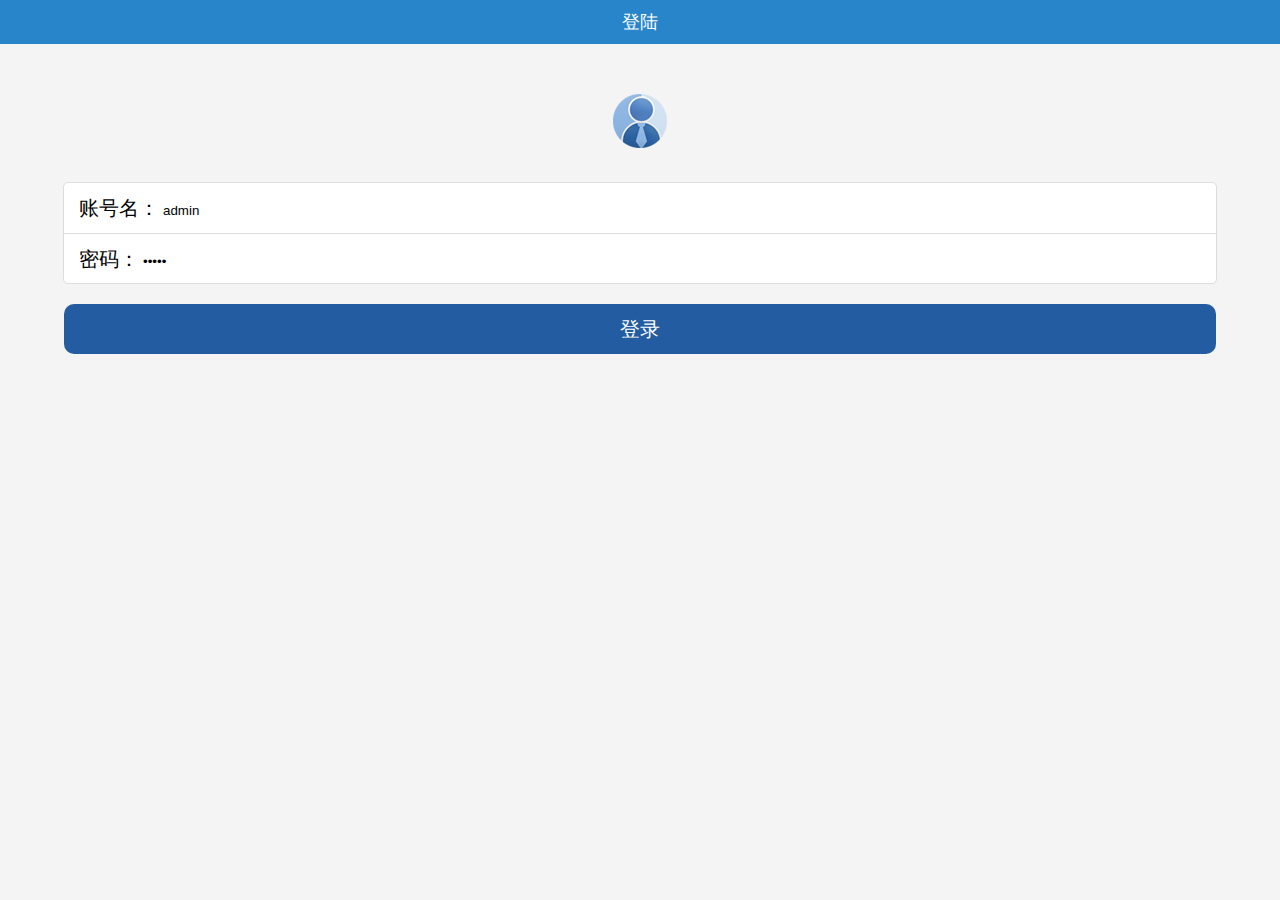
<file: index.html>
<!DOCTYPE html>
<html lang="en">
<head>

    <meta charset="UTF-8" name="viewport"content="width=device-width,initial-scale=1,user-scalable=no">
    <title>胥晓东</title>

    <link rel="short icon" href="Resource/icon.png">

    <link rel="stylesheet" href="ExternalStlye.css">

    <style>
        .i_head_div{
            text-align: center;
        }

        .i_head_div img{
            margin-top: 50px;
        }

        .i_inner_div{
            border: 1px solid #dddddd;
            border-radius: 5px;
            width: 90%;
            margin:0 auto;
            background: white;
            height:100px;
            margin-top: 30px;
        }



        .i_inner_div div{
            height: 50px;
        }

        .i_inner_div div span{
            padding-left: 15px;
            font-size: 20px;
            line-height: 50px;
        }

        .i_login_div {
            height: 50px;
            background: rgb(36, 92, 161);
            width: 90%;
            margin: 0 auto;
            border-radius: 10px;
            margin-top: 20px;

            text-align: center;
        }


        .i_login_div input{
            font-size: 20px;
            color: white;

            line-height: 50px;

            text-align: center;
        }

        input{outline: medium;background-color:transparent; border: 0; }


    </style>

</head>


<body>





<header>
    <span>登陆</span>
</header>

<div class="i_head_div">
    <img src="Resource/head.png" alt="">
</div>


<form action="">
    <div class="i_inner_div">

        <div style="border-bottom: 1px solid #dddddd">
            <span>账号名：</span>
            <input id="i_account" type="text" value="admin"><br>
        </div>

        <div>
            <span>密码：</span>
            <input id="i_pwd" type="password" value="admin"><br>
        </div>

    </div>

    <div class="i_login_div">
        <input id="i_btn" type="button" value="登录">
    </div>

</form>

<script>

       var btn = document.getElementById("i_btn");
        btn.onclick = function() {
            var userName = encodeURIComponent(document.getElementById("i_account").value);

            var pwd = encodeURIComponent(document.getElementById("i_pwd").value);

            /*            if(userName == "admin" && pwd == "admin"){
                location.href = "DropletService.html";
            }else {
                location.href = "http://www.baidu.com";
            }*/


            /*    第一步*/
            var xhr = new XMLHttpRequest();
            /*    第二步*/
            xhr.open('post', 'https://mockapi.eolinker.com/2ZhGVxjacb39010e6753bd9c02ee803e6e3bfeab6e8007c/login')

            xhr.setRequestHeader("content-type", "application/x-www-form-urlencoded");

            //第三步//
            var par="username=" + userName + "&pwd=" + pwd;
            xhr.send(par);
            //第四步//
            xhr.onreadystatechange = function () {
                if (xhr.readyState == 4 && xhr.status == 200) {
                    var responseDate = JSON.parse(xhr.responseText);
                    var str = responseDate.data;
                    if (str == "登录成功") {
                        location.href = "DropletService.html";
                    } else {
                        alert(str);
                    }
                }
            }

        }
/*    function sum(a, b){
        var c=a+b;
        alert("函数调用到了")
        return c;
    }

    var sum1 = function (a,b) {
        var c=a+b;
        alert("函数调用到了，呵呵")
        return c;
    }

    var btn = document.getElementById("i_btn");
    btn.onclick = function (a,b) {
        var c=a+b;
        alert("函数调用到了,哈哈")
        return c;
    }*/
</script>

</body>
</html>
</file>
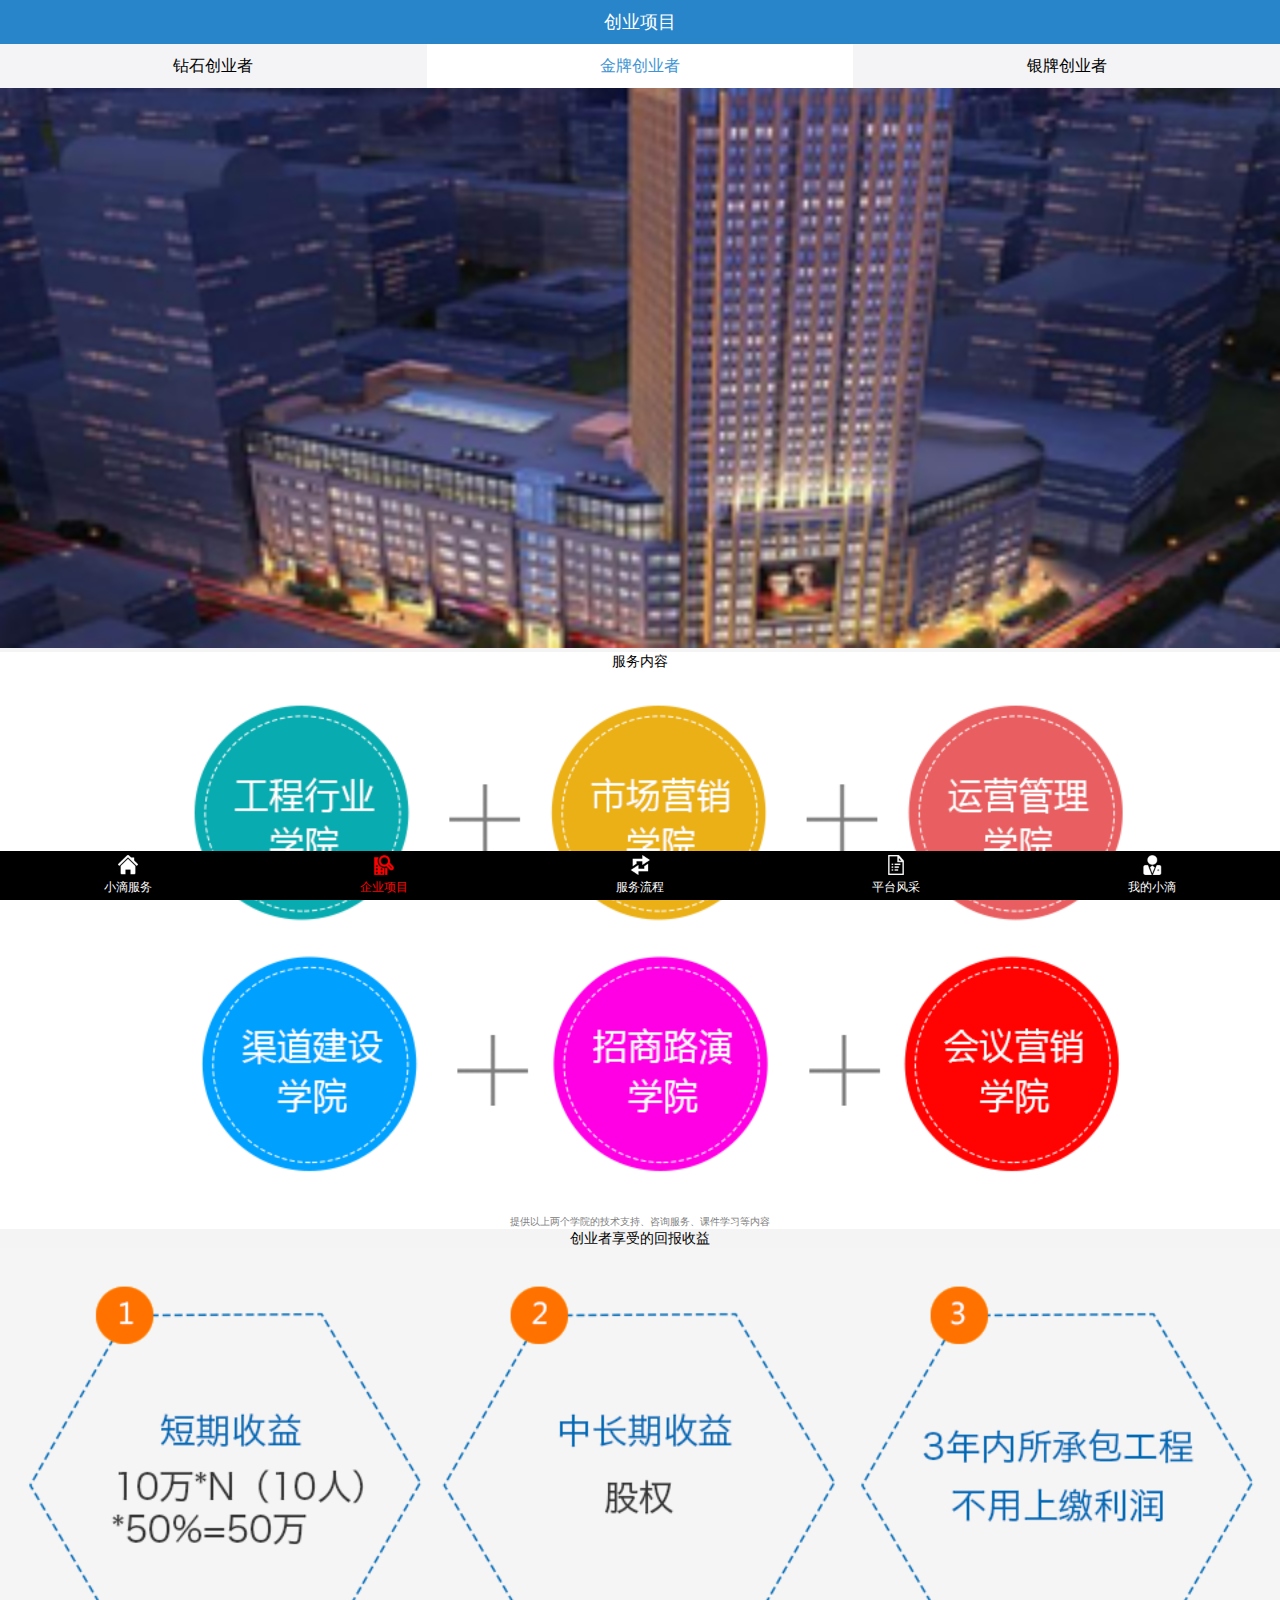
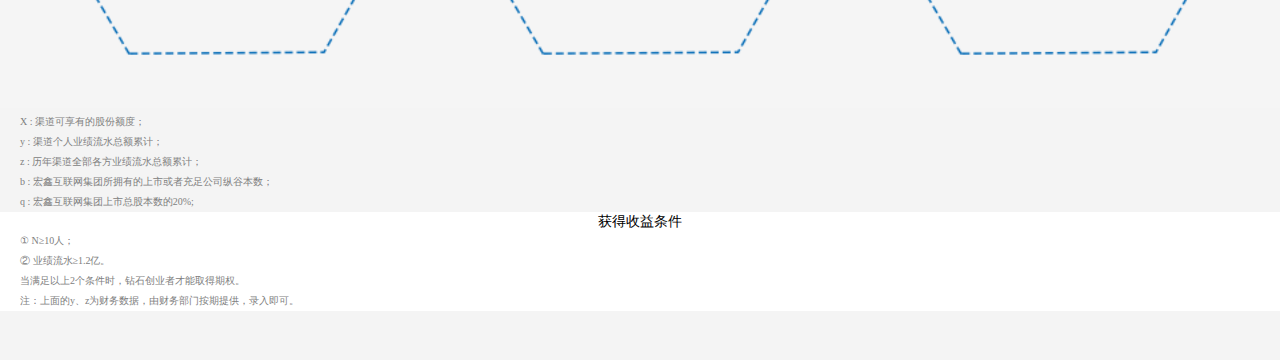
<file: BusincessProcessGold.html>
<!DOCTYPE html>
<html lang="en">
<head>
    <meta charset="UTF-8" name="viewport"content="width=device-width,initial-scale=1,user-scalable=no">
    <title>胥晓东</title>

    <link rel="short icon" href="Resource/icon.png">

    <link rel="stylesheet" href="ExternalStlye.css">


    <style>


        }
    </style>

</head>


<body>



<header>
    <span>创业项目</span>
</header>

<section class="BP_first_section">
    <a href="BusinessProject.html"><span>钻石创业者</span></a>
    <a style="background: white" href=""><span style="color: rgb(63, 149, 211)">金牌创业者</span></a>
    <a href="BusincessProjectSliver.html"><span>银牌创业者</span></a>
</section>

<section class="DS_second_section">
    <img class="BP_first_img" src="Resource/banner21.png" alt="请看一下网络">
</section>


<div class="BP_external_div">
    <span class="BP_span">服务内容</span>
    <img class="BP_img" src="Resource/30w_1.png" alt="">
    <p class="BP_first_p">提供以上两个学院的技术支持、咨询服务、课件学习等内容</p>
</div>


<div class="BP_external_div_sec">
    <span class="BP_span">创业者享受的回报收益</span>
    <img class="BP_img" src="Resource/30w_2.png" alt="">
    <div class="BP_inner_div">
        <p>X : 渠道可享有的股份额度；</p>
        <p>y : 渠道个人业绩流水总额累计；</p>
        <p>z : 历年渠道全部各方业绩流水总额累计；</p>
        <p>b : 宏鑫互联网集团所拥有的上市或者充足公司纵谷本数；</p>
        <p>q : 宏鑫互联网集团上市总股本数的20%;</p>
    </div>
</div>

<div class="BP_external_div">
    <span class="BP_span">获得收益条件</span>
    <div class="BP_inner_div">
        <p>① N≥10人；</p>
        <p>② 业绩流水≥1.2亿。</p>
        <p>当满足以上2个条件时，钻石创业者才能取得期权。</p>
        <p>注：上面的y、z为财务数据，由财务部门按期提供，录入即可。</p>
    </div>
</div>



<footer>
    <a href="DropletService.html"><img src="Resource/nav10.png" alt=""><span>小滴服务</span></a>
    <a href=""><img src="Resource/nav21.png" alt=""><span style="color :red">企业项目</span></a>
    <a href="ServiceProcess.html"><img src="Resource/nav30.png" alt=""><span>服务流程</span></a>
    <a href="PlatformMien.html"><img src="Resource/nav40.png" alt=""><span>平台风采</span></a>
    <a href="MyDroplet.html"><img src="Resource/nav50.png" alt=""><span>我的小滴</span></a>
</footer>


</body>
</html>
</file>
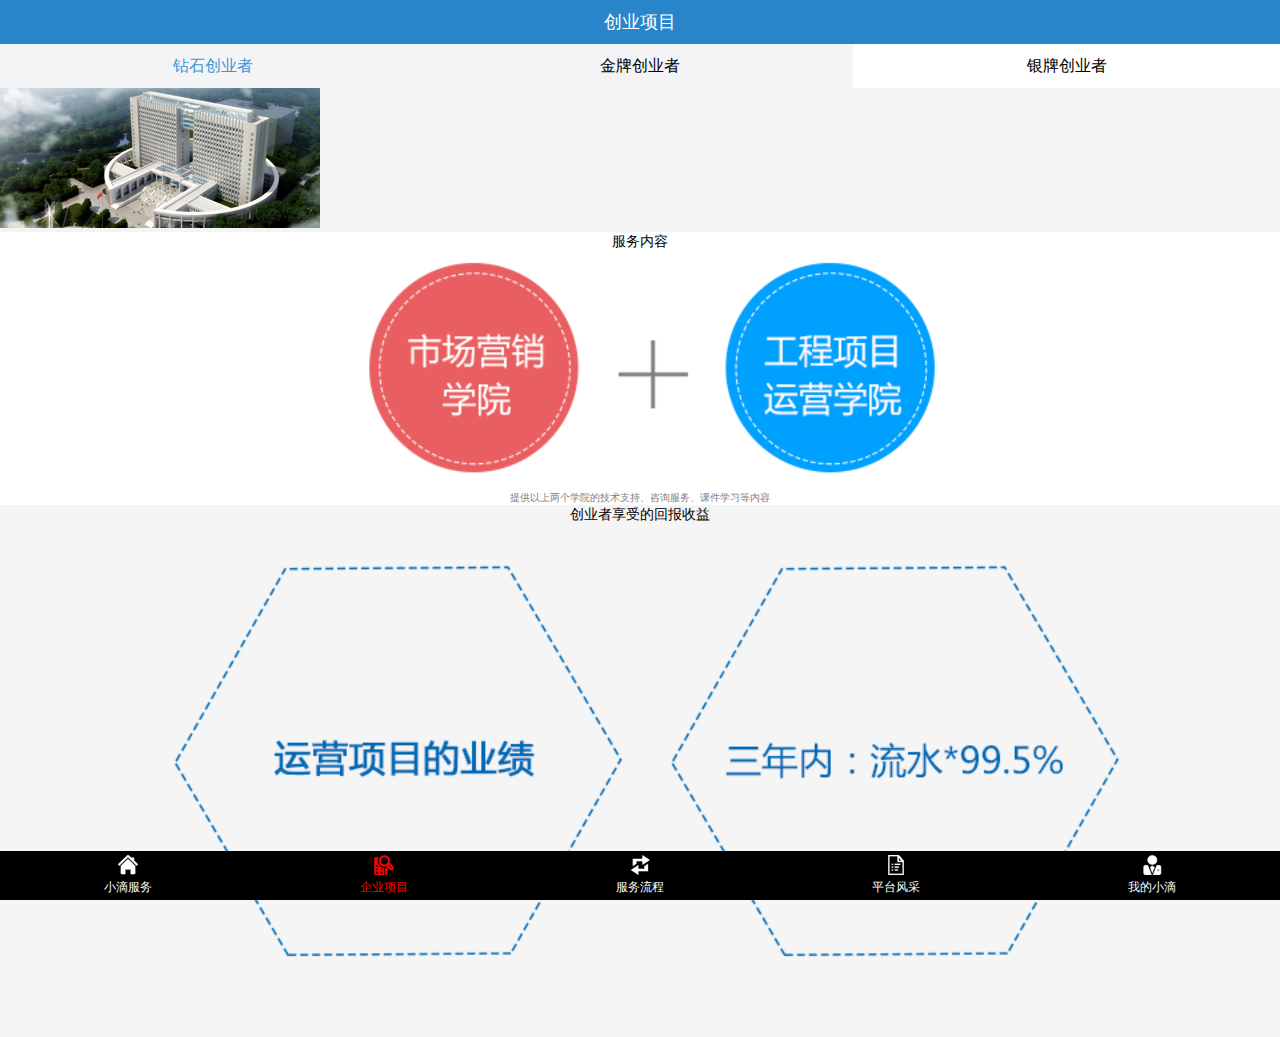
<file: BusincessProjectSliver.html>
<!DOCTYPE html>
<html lang="en">
<head>
    <meta charset="UTF-8" name="viewport"content="width=device-width,initial-scale=1,user-scalable=no">
    <title>胥晓东</title>

    <link rel="short icon" href="Resource/icon.png">

    <link rel="stylesheet" href="ExternalStlye.css">

</head>
<body>


<header>
    <span>创业项目</span>
</header>

<section class="BP_first_section">
    <a href="BusinessProject.html"> <span style="color: rgb(63, 149, 211);">钻石创业者</span> </a>
    <a href="BusincessProcessGold.html"> <span>金牌创业者</span> </a>
    <a style="background: white" href=""> <span>银牌创业者</span> </a>
</section>

<section class="common_section">
    <img style="padding-top: 44px" src="Resource/banner2.png" alt="">
</section>

<div class="BP_external_div">
    <span class="BP_span">服务内容</span>
    <img class="BP_img" src="Resource/10w_1.png" alt="">
    <p class="BP_first_p">提供以上两个学院的技术支持、咨询服务、课件学习等内容</p>
</div>

<div class="BP_external_div_sec">
    <span class="BP_span">创业者享受的回报收益</span>
    <img class="BP_img" src="Resource/10w_2.png" alt="">
</div>



<footer>
    <a href="DropletService.html"><img src="Resource/nav10.png" alt=""><span>小滴服务</span></a>
    <a href=""><img src="Resource/nav21.png" alt=""><span style="color :red">企业项目</span></a>
    <a href="ServiceProcess.html"><img src="Resource/nav30.png" alt=""><span>服务流程</span></a>
    <a href="PlatformMien.html"><img src="Resource/nav40.png" alt=""><span>平台风采</span></a>
    <a href="MyDroplet.html"><img src="Resource/nav50.png" alt=""><span>我的小滴</span></a>
</footer>
</body>
</html>
</file>
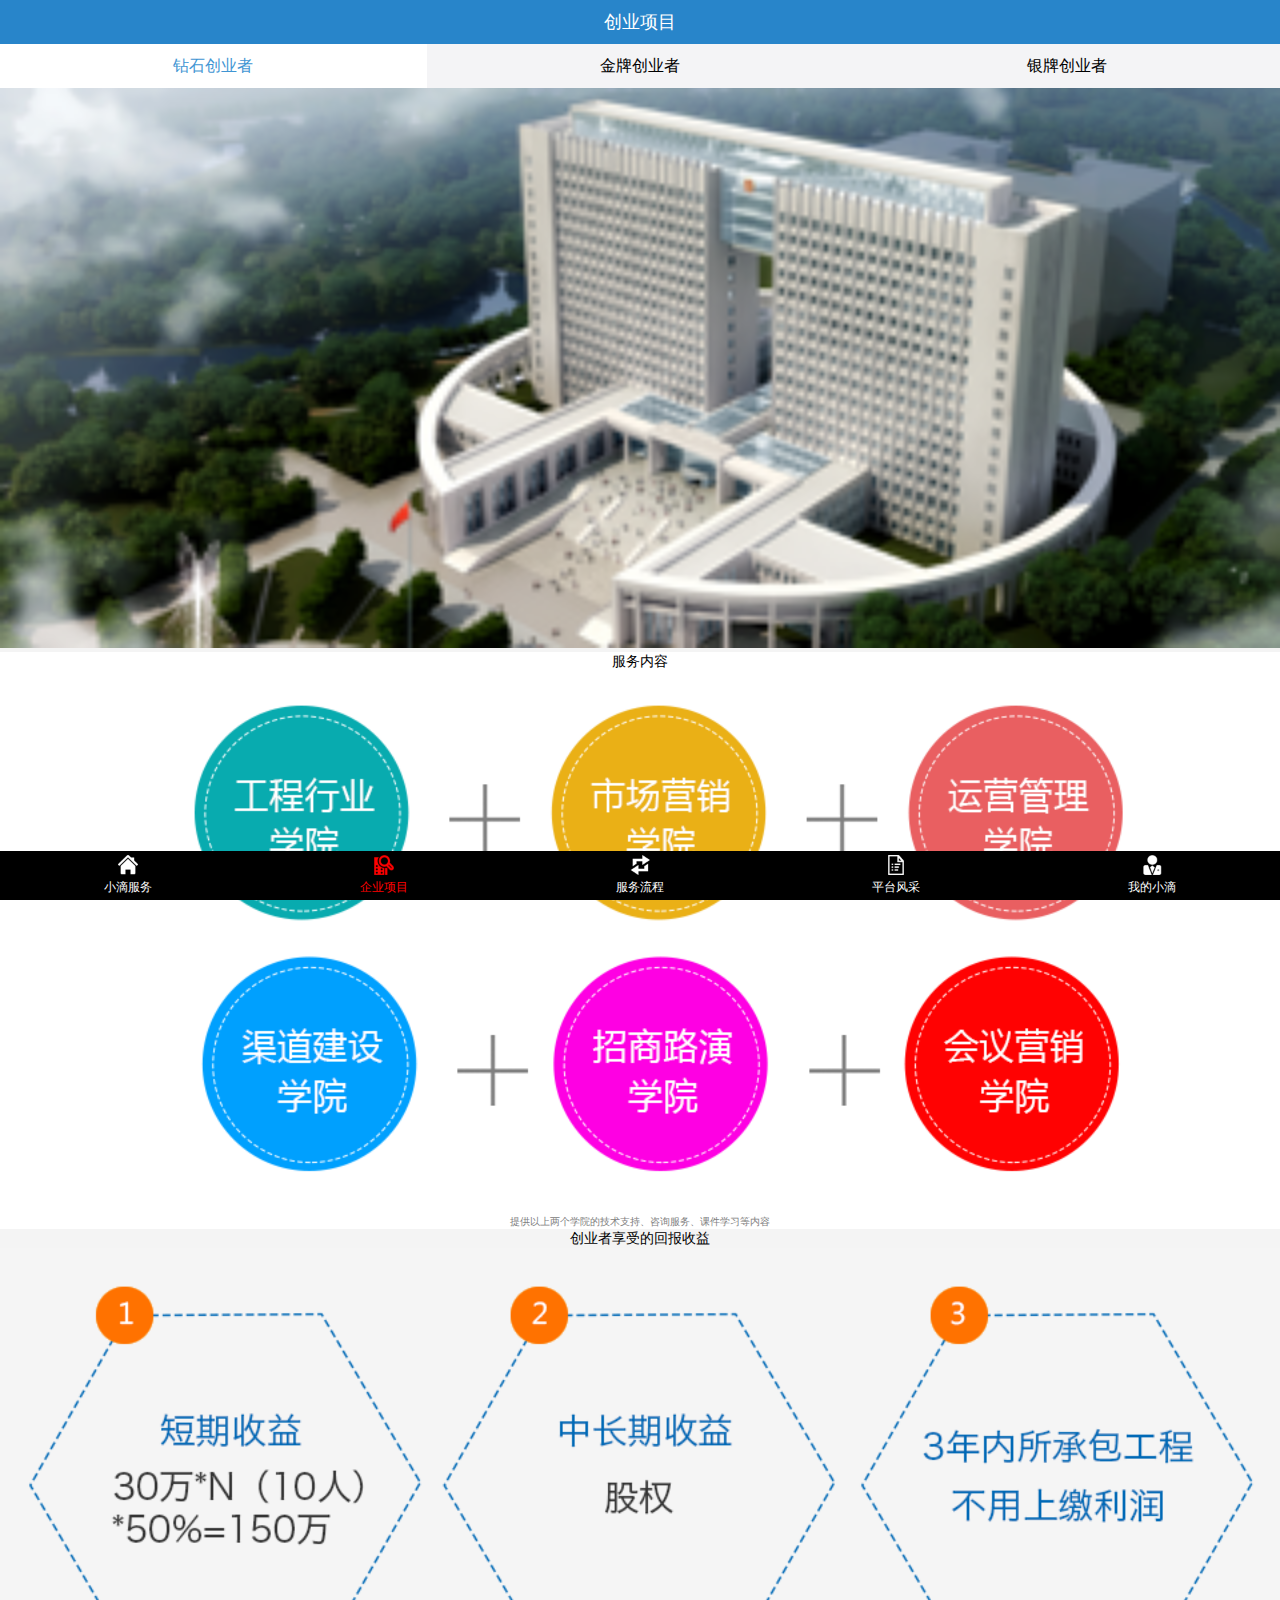
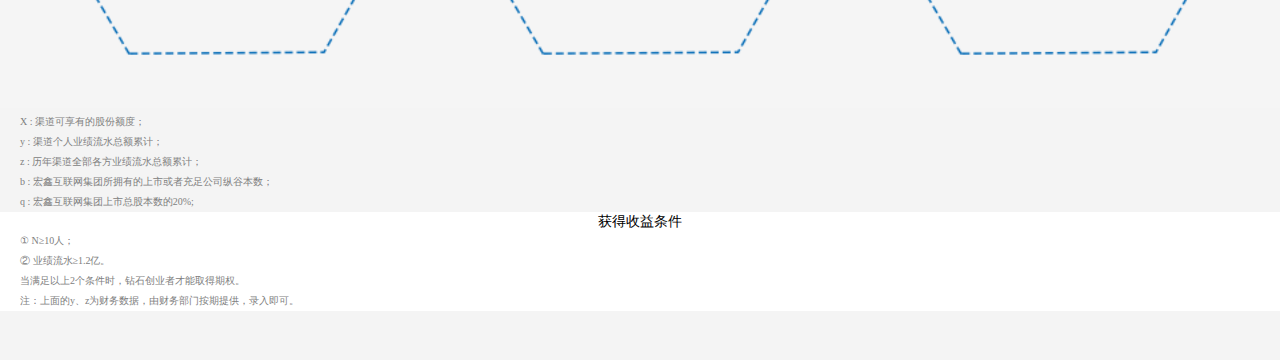
<file: BusinessProject.html>
<!DOCTYPE html>
<html lang="en">
<head>
    <meta charset="UTF-8" name="viewport"content="width=device-width,initial-scale=1,user-scalable=no">
    <title>胥晓东</title>

    <link rel="short icon" href="Resource/icon.png">

    <link rel="stylesheet" href="ExternalStlye.css">


    <style>


        }
    </style>

</head>


<body>



<header>
    <span>创业项目</span>
</header>

<section class="BP_first_section">
    <a style="background: white" href=""><span style="color: rgb(63, 149, 211)">钻石创业者</span></a>
    <a href="BusincessProcessGold.html"><span>金牌创业者</span></a>
    <a href="BusincessProjectSliver.html"><span>银牌创业者</span></a>
</section>

<section class="DS_second_section">
    <img class="BP_first_img" src="Resource/banner2.png" alt="请看一下网络">
</section>


<div class="BP_external_div">
    <span class="BP_span">服务内容</span>
    <img class="BP_img" src="Resource/50w_1.png" alt="">
    <p class="BP_first_p">提供以上两个学院的技术支持、咨询服务、课件学习等内容</p>
</div>


<div class="BP_external_div_sec">
    <span class="BP_span">创业者享受的回报收益</span>
    <img class="BP_img" src="Resource/50w_2.png" alt="">
    <div class="BP_inner_div">
        <p>X : 渠道可享有的股份额度；</p>
        <p>y : 渠道个人业绩流水总额累计；</p>
        <p>z : 历年渠道全部各方业绩流水总额累计；</p>
        <p>b : 宏鑫互联网集团所拥有的上市或者充足公司纵谷本数；</p>
        <p>q : 宏鑫互联网集团上市总股本数的20%;</p>
    </div>
</div>

<div class="BP_external_div">
    <span class="BP_span">获得收益条件</span>
    <div class="BP_inner_div">
        <p>① N≥10人；</p>
        <p>② 业绩流水≥1.2亿。</p>
        <p>当满足以上2个条件时，钻石创业者才能取得期权。</p>
        <p>注：上面的y、z为财务数据，由财务部门按期提供，录入即可。</p>
    </div>
</div>



<footer>
    <a href="DropletService.html"><img src="Resource/nav10.png" alt=""><span>小滴服务</span></a>
    <a href=""><img src="Resource/nav21.png" alt=""><span style="color :red">企业项目</span></a>
    <a href="ServiceProcess.html"><img src="Resource/nav30.png" alt=""><span>服务流程</span></a>
    <a href="PlatformMien.html"><img src="Resource/nav40.png" alt=""><span>平台风采</span></a>
    <a href="MyDroplet.html"><img src="Resource/nav50.png" alt=""><span>我的小滴</span></a>
</footer>


</body>
</html>
</file>
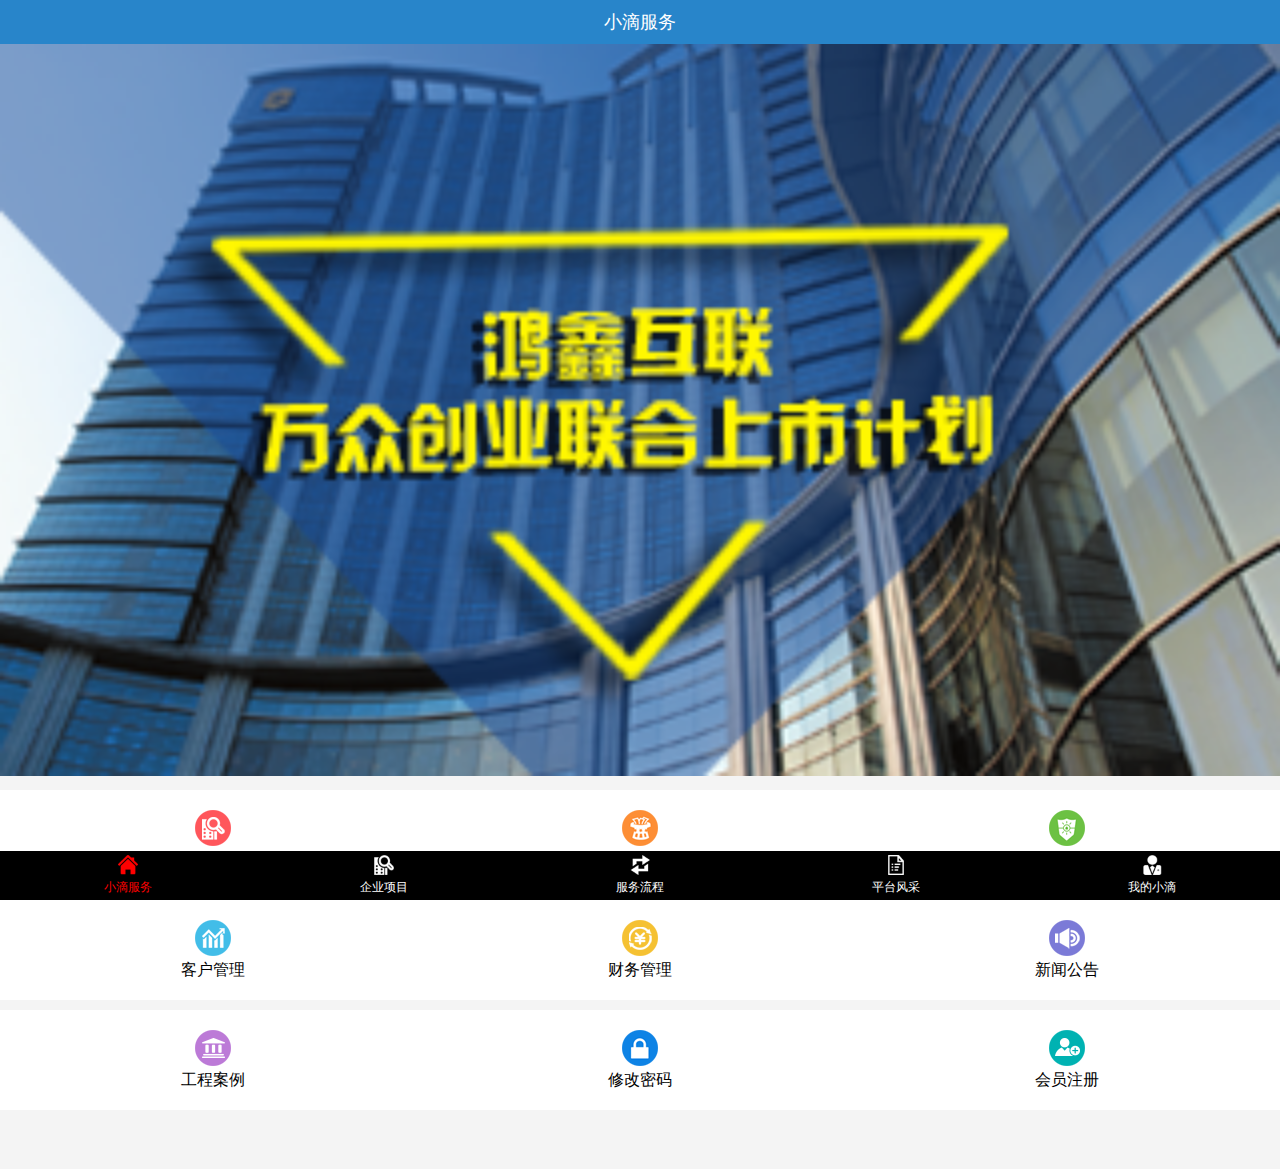
<file: DropletService.html>
<!DOCTYPE html>
<html lang="en">
<head>
    <meta charset="UTF-8" name="viewport"content="width=device-width,initial-scale=1,user-scalable=no">
    <title>胥晓东</title>

    <link rel="short icon" href="Resource/icon.png">

    <link rel="stylesheet" href="ExternalStlye.css">
    <style>
        ul{
            display: table;
            width:100%;

            background:white;
            height: 100px;

            margin-bottom: 10px;
        }
        
        ul li{
            display: table-cell;
            width:33.3%;
            text-align: center;
            vertical-align:middle;
        }
        
        ul li span{
            display: block;
        }
        .DS_first_ul{
            margin-top: 10px;
        }
    </style>

</head>


<body>
<header>
    <span>小滴服务</span>
</header>

<section class="DS_second_section">
    <img id="bannerImg" src="Resource/banner-1.png" alt="请看一下网络">

    <script>
        var imgNum = 1;
        var bannerImg = document.getElementById("bannerImg");
        function changeImg(){
            imgNum++;
            if (imgNum > 3){
                imgNum = 1;
            }
            bannerImg.src ="Resource/banner-" + imgNum + ".png"
        }

        setInterval(changeImg, 2000);
    </script>

</section>




<section>
    <ul class="DS_first_ul">
        <li><img src="Resource/index1.png" alt=""><span>企业项目</span></li>
        <li><img src="Resource/index2.png" alt=""><span>平台风采</span></li>
        <li><img src="Resource/index3.png" alt=""><span>报名流程</span></li>
    </ul>

    <ul>
        <li><img src="Resource/index4.png" alt=""><span>客户管理</span></li>
        <li><img src="Resource/index5.png" alt=""><span>财务管理</span></li>
        <li><img src="Resource/index6.png" alt=""><span>新闻公告</span></li>
    </ul>

    <ul>
        <li><img src="Resource/index7.png" alt=""><span>工程案例</span></li>
        <li><img src="Resource/index8.png" alt=""><span>修改密码</span></li>
        <li><img src="Resource/index9.png" alt=""><span>会员注册</span></li>
    </ul>

</section>

<footer>

        <a href=""><img src="Resource/nav11.png" alt=""><span style="color :red">小滴服务</span></a>
        <a href="BusinessProject.html"><img src="Resource/nav20.png" alt=""><span>企业项目</span></a>
        <a href="ServiceProcess.html"><img src="Resource/nav30.png" alt=""><span>服务流程</span></a>
        <a href="PlatformMien.html"><img src="Resource/nav40.png" alt=""><span>平台风采</span></a>
        <a href="MyDroplet.html"><img src="Resource/nav50.png" alt=""><span>我的小滴</span></a>

</footer>

</body>
</html>
</file>
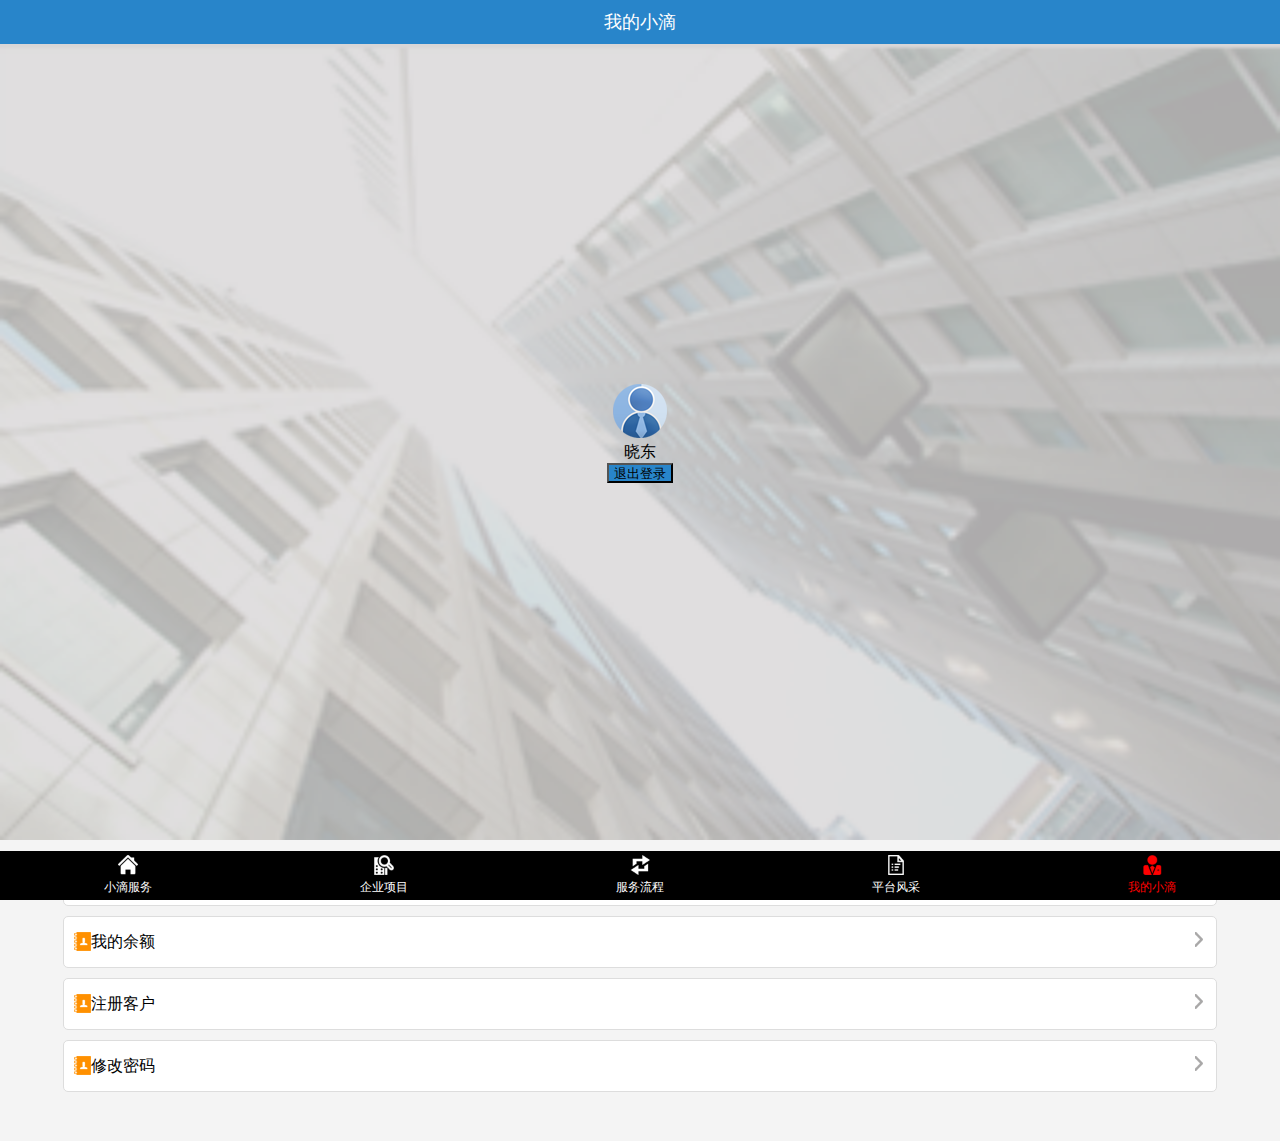
<file: MyDroplet.html>
<!DOCTYPE html>
<html lang="en">
<head>
    <meta charset="UTF-8" name="viewport"content="width=device-width,initial-scale=1,user-scalable=no">
    <title>胥晓东</title>

    <link rel="short icon" href="Resource/icon.png">

    <link rel="stylesheet" href="ExternalStlye.css">

    <style>

        .MD_img_div{
            width: 100%;
        }

        .MD_external_div{
            position: relative;
        }
        .MD_inner_div{

            width:66px;
            height: 120px;
            left:50%;
            top:50%;

            margin-left: -33px;
            margin-top: -60px;

            position: absolute;

            text-align: center;
        }

        button{
            background:rgb(40,133,202);
            width:66px;
            height:20px;
        }

        .MD_third_div{
            border:1px solid #dddddd;
            height: 50px;
            width: 90%;
            border-radius: 5px;
            background: white;
            margin: 0 auto;

            line-height: 50px;

            margin-top: 10px;
        }

        .MD_left_img{
            float:left;
            margin-left: 10px;
            margin-top: 15px;
        }
        .MD_right_img{
            float: right;
            margin-right: 10px;
            margin-top:15px;
        }
    </style>
</head>

<body>

<header>
    <span>我的小滴</span>
</header>

<script>
    function logout() {
        location.href="index.html";
    }
</script>


<div class="MD_external_div">
    <img class="MD_img_div" src="Resource/banner5.png" alt="">
    <div class="MD_inner_div">
        <img src="Resource/head.png" alt="">
        <span>晓东</span>
        <button ONCLICK="logout()">退出登录</button>
    </div>
</div>

<div class="MD_third_div">
    <img class="MD_left_img" src="Resource/gr_1.png" alt="">
    <span>我的客户</span>
    <img class="MD_right_img" src="Resource/jt.png" alt="">
</div>

<div class="MD_third_div">
    <img class="MD_left_img" src="Resource/gr_1.png" alt="">
    <span>我的余额</span>
    <img class="MD_right_img" src="Resource/jt.png" alt="">
</div>

<div class="MD_third_div">
    <img class="MD_left_img" src="Resource/gr_1.png" alt="">
    <span>注册客户</span>
    <img class="MD_right_img" src="Resource/jt.png" alt="">
</div>

<div class="MD_third_div">
    <img class="MD_left_img" src="Resource/gr_1.png" alt="">
    <span>修改密码</span>
    <img class="MD_right_img" src="Resource/jt.png" alt="">
</div>



<footer>
    <a href="DropletService.html"><img src="Resource/nav10.png" alt=""><span>小滴服务</span></a>
    <a href="BusinessProject.html"><img src="Resource/nav20.png" alt=""><span>企业项目</span></a>
    <a href="ServiceProcess.html"><img src="Resource/nav30.png" alt=""><span>服务流程</span></a>
    <a href="PlatformMien.html"><img src="Resource/nav40.png" alt=""><span>平台风采</span></a>
    <a href=""><img src="Resource/nav51.png" alt=""><span style="color :red">我的小滴</span></a>
</footer>

</body>
</html>
</file>
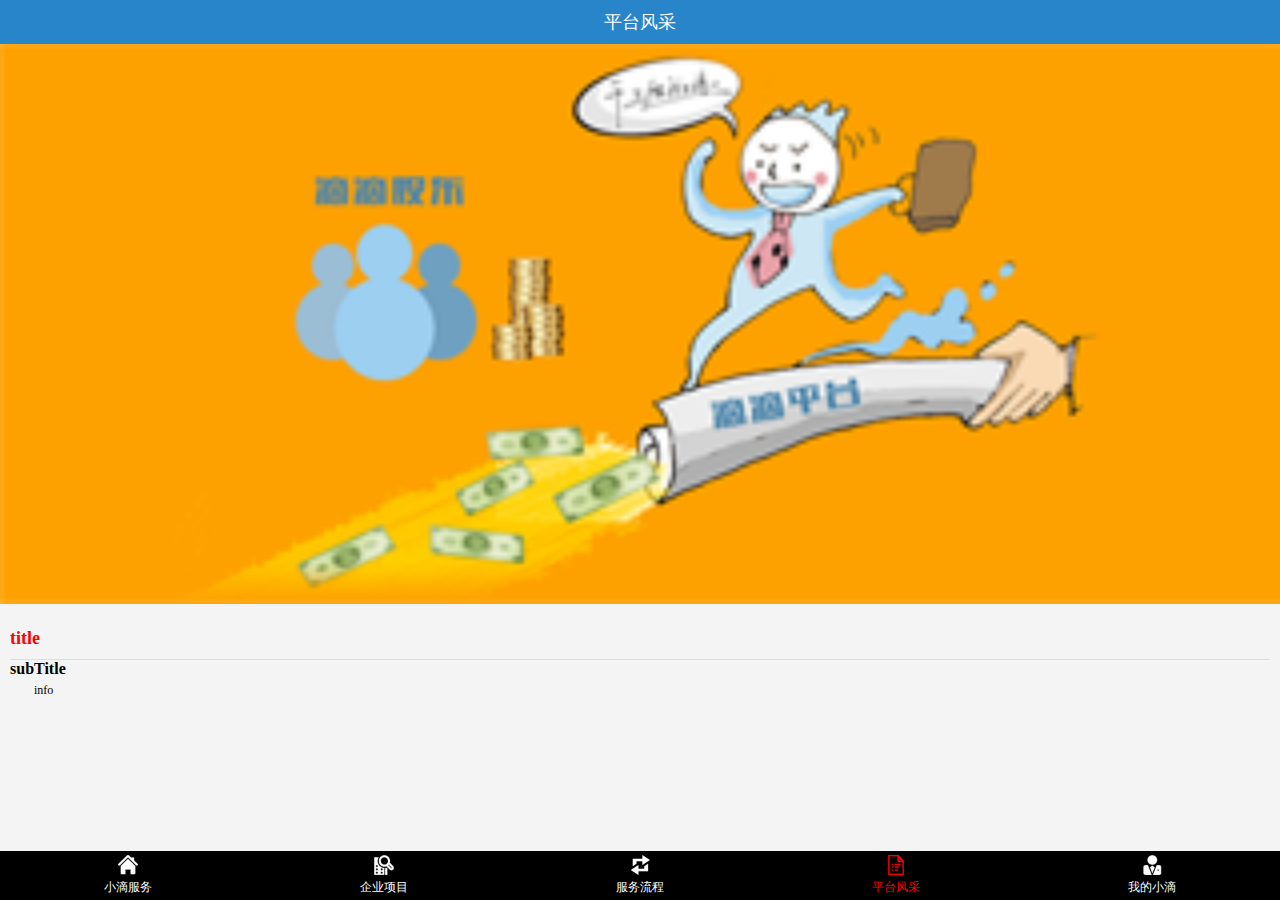
<file: PlatformMien.html>
<!DOCTYPE html>
<html lang="en">
<head>
    <meta charset="UTF-8" name="viewport"content="width=device-width,initial-scale=1,user-scalable=no">
    <title>胥晓东</title>

    <link rel="short icon" href="Resource/icon.png">

    <link rel="stylesheet" href="ExternalStlye.css">

    <style>
        article{
            margin: 20px 10px;
        }
        h3{
            color:red;
            font-size: 18px;
            padding-bottom:10px;
            border-bottom: 1px solid #dddddd;
        }
        h4{
            font-size: 14;
        }
        p{
            font-size: 12px;
            text-indent: 2em;
            line-height: 2em;
        }
    </style>
</head>


<body>

<header>
    <span>平台风采</span>
</header>

<section class="DS_second_section">
    <img src="Resource/banner4.png" alt="请看一下网络">
</section>

<!--<article>
    <h3>公司简介</h3>
    <h4>华杉科技有限公司</h4>
    <p>华杉科技（北京）有限公司一直秉承“在高薪和经验的路上，我们只做行业第一”,致力于为整个互联网科技行业输送高级技术人才、做好每一款外包项目。</p>
    <p>华杉科技（北京）有限公司是一家既专注于培养高级IT技术人才，为学员提供定制化IT职业规划方案及意见咨询服务，又是国内领先的智能手机软件外包服务商。公司由原东方爱智技术总监，原58同城技术总监，河南大学软件学院优秀毕业生共同创立。</p>
    <p>华杉科技（北京）有限公司拥有业内知名的教研团队和雄厚的课程研发能力，课程的快速迭代时刻紧跟当今较为流行的前沿技术、不同行业的外包项目作为支撑，强有力的保证了学员的核心竞争力。强竞争力的一线技术人员和完善的外包服务流程充分保证了每一款项目的顺利执行。</p>
</article>-->


<article>
    <h3 id="title">title</h3>
    <h4 id="subTitle">subTitle</h4>
    <p id="info">info</p>
</article>



<!--<script>







</script>-->



<footer>
    <a href="DropletService.html"><img src="Resource/nav10.png" alt=""><span>小滴服务</span></a>
    <a href="BusinessProject.html"><img src="Resource/nav20.png" alt=""><span>企业项目</span></a>
    <a href="ServiceProcess.html"><img src="Resource/nav30.png" alt=""><span>服务流程</span></a>
    <a href=""><img src="Resource/nav41.png" alt=""><span style="color :red">平台风采</span></a>
    <a href="MyDroplet.html"><img src="Resource/nav50.png" alt=""><span>我的小滴</span></a>
</footer>


<script>
    /*    第一步*/
    var xhr = new XMLHttpRequest();
    /*    第二步*/
    xhr.open('get', 'https://mockapi.eolinker.com/2ZhGVxjacb39010e6753bd9c02ee803e6e3bfeab6e8007c/aboutus')

    xhr.setRequestHeader("content-type", "application/x-www-form-urlencoded");

    //第三步//
    xhr.send();

    //第四步//
    xhr.onreadystatechange = function () {
        if (xhr.readyState == 4 && xhr.status == 200) {
            var responseDate = JSON.parse(xhr.responseText);
            var obj = responseDate.data;

            window.localStorage.setItem("platform_obj,obj")

            var title_content = document.getElementById("title");
            var subTitle_content = document.getElementById("subTitle");
            var info_content = document.getElementById("info");

            title_content.innerHTML = obj.title;
            subTitle_content.innerHTML =obj.subTitle;
            info_content.innerHTML = obj.info;
        }
    }

</script>



</body>
</html>
</file>
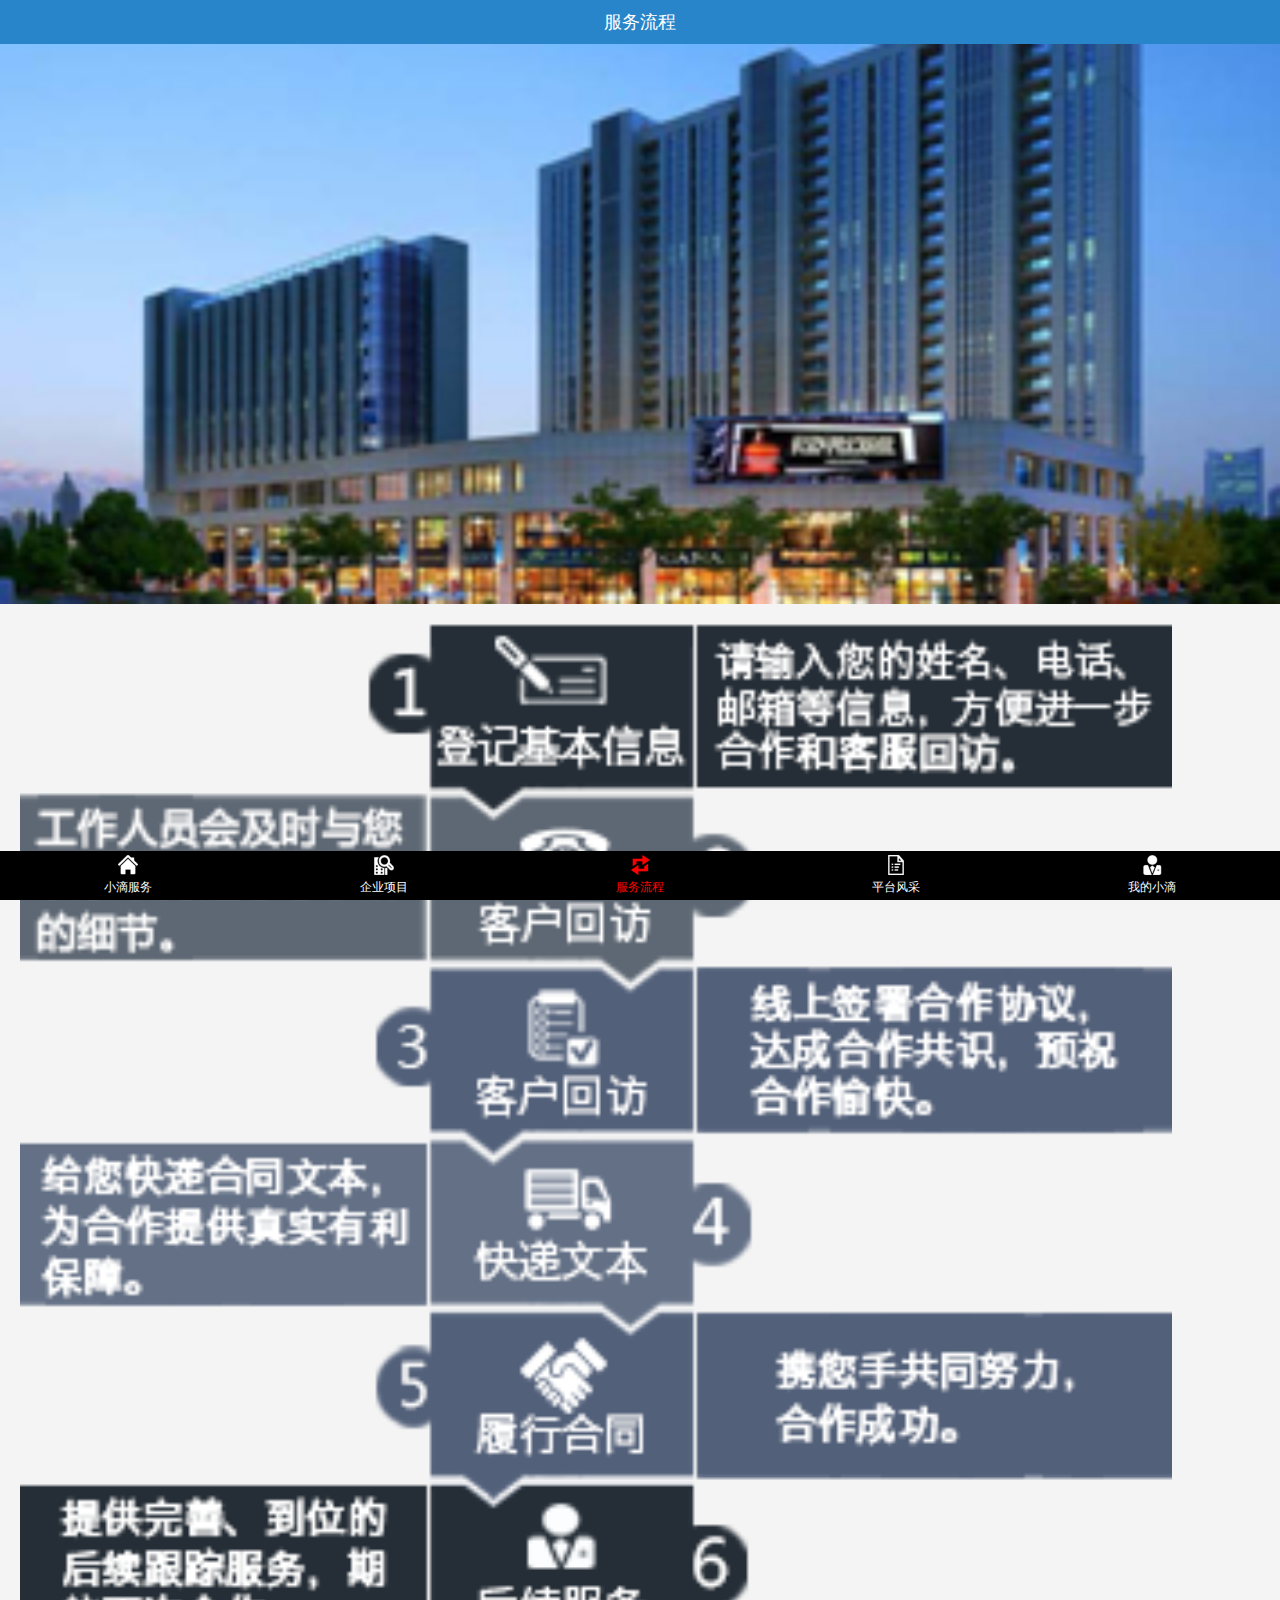
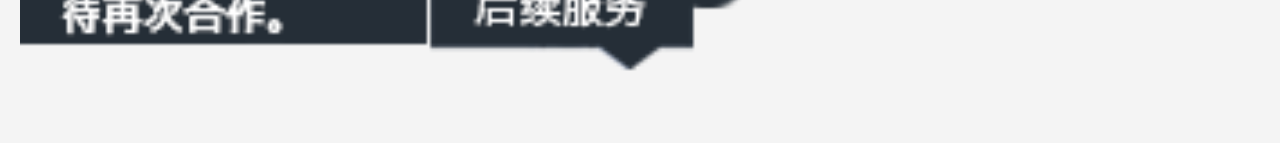
<file: ServiceProcess.html>
<!DOCTYPE html>
<html lang="en">
<head>
    <meta charset="UTF-8" name="viewport"content="width=device-width,initial-scale=1,user-scalable=no">
    <title>胥晓东</title>

    <link rel="short icon" href="Resource/icon.png">

    <link rel="stylesheet" href="ExternalStlye.css">

    <style>
        .SP_process_img{
            margin:10px 20px;
            width: 90%;
        }
    </style>

</head>


<body>

<header>
    <span>服务流程</span>
</header>

<section class="DS_second_section">
    <img src="Resource/banner3.png" alt="请看一下网络">
</section>

<section>
    <img class="SP_process_img" src="Resource/process.png" alt="">
</section>
<footer>
    <a href="DropletService.html"><img src="Resource/nav10.png" alt=""><span>小滴服务</span></a>
    <a href="BusinessProject.html"><img src="Resource/nav20.png" alt=""><span>企业项目</span></a>
    <a href=""><img src="Resource/nav31.png" alt=""><span style="color :red">服务流程</span></a>
    <a href="PlatformMien.html"><img src="Resource/nav40.png" alt=""><span>平台风采</span></a>
    <a href="MyDroplet.html"><img src="Resource/nav50.png" alt=""><span>我的小滴</span></a>
</footer>


</body>
</html>
</file>
<file: ExternalStlye.css>
*{
    margin: 0;
    padding: 0;
}
body{
    background: rgb(244,244,244);

    padding-top:44px;

    padding-bottom:49px;
}
header{
    color:white;
    line-height: 44px;
    font-size:18px;
    background:rgb(40,133,202);
    text-align:center;
    width:100%;

    left:0;
    top:0;
    position: fixed;

    z-index: 9999;

}
.DS_second_section img{
    width: 100%;
}
ul{
    display: table;
    width:100%;

    background:white;
    height: 100px;

    margin-bottom: 10px;
}

footer{
     display: table;
     width:100%;

     background:black;
     height: 49px;

    left: 0;
    bottom:0;
    position: fixed;

 }

footer a{
    display: table-cell;
    width:20%;
    text-align: center;
    vertical-align:middle;

    text-decoration: none;
}

footer a span{
    display: block;
    color:white;
    font-size: 12px;
}
footer a img{
    width:20px;
}

.BP_first_section{
    display: table;
    width: 100%;
    background: rgb(244, 244, 246);
    height: 44px;

    left:0;
    top: 44px;
    position: fixed;
}

.BP_first_section a{
    display: table-cell;
    width: 33.3%;
    text-decoration: none;

    text-align: center;
    vertical-align: middle;
}

.BP_first_section a span{
    color: black;
}

.BP_first_img{
    padding-top: 44px;
}

.BP_external_div{
    background: white;
    text-align: center;
}

.BP_span{
    font-size: 14px;
}

.BP_img{
    width: 100%;
}
.BP_first_p{
    font-size: 10px;
    color:gray;
}
.BP_external_div_sec {
    text-align: center;
}

.BP_inner_div{
    text-align: left;
    padding-left: 20px;
    font-size: 10px;
    color: gray;
    line-height: 2em;
}
</file>
